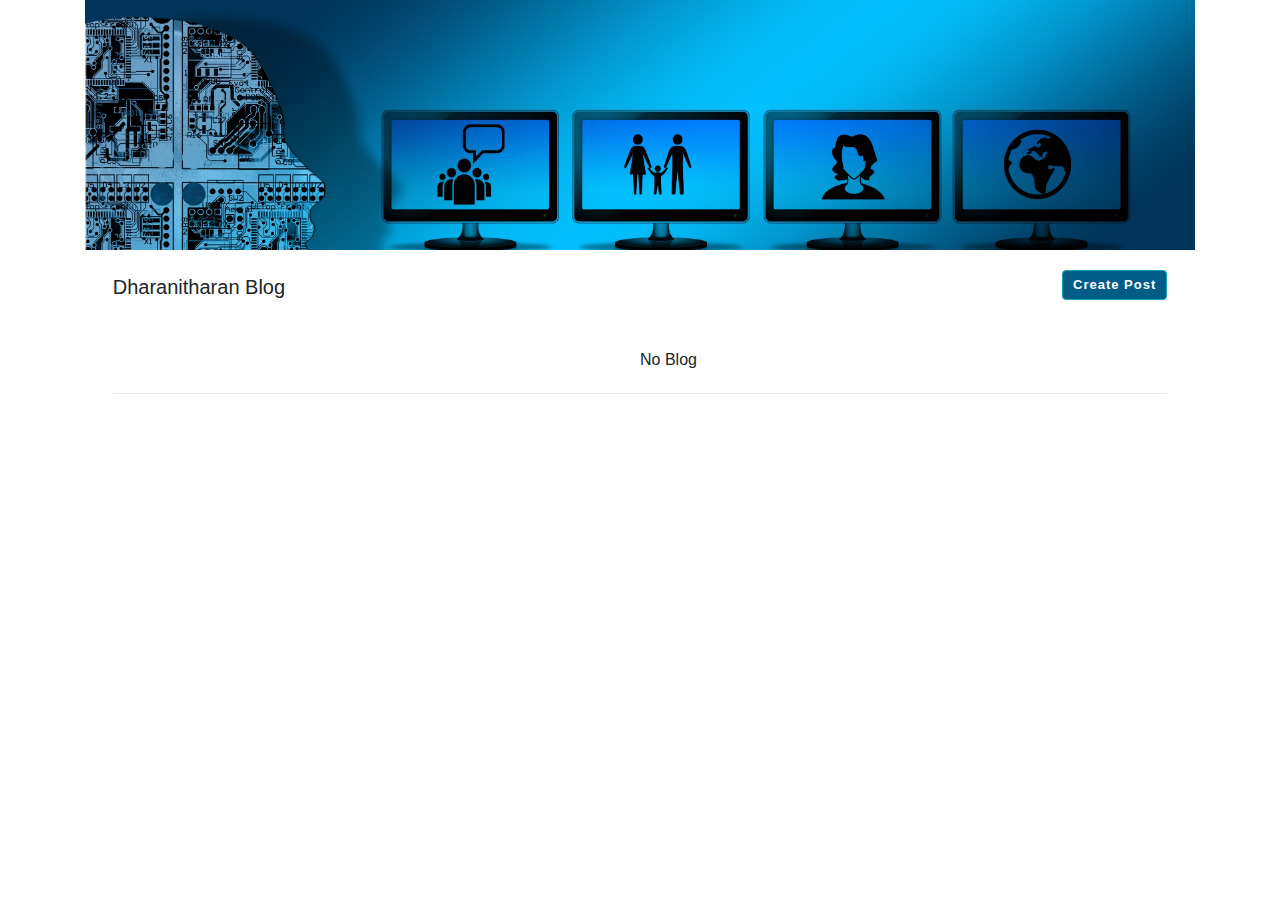
<file: Neutrinos-Blog/index.html>
<!doctype html>
<html lang="en">

<head>
  <!-- Required meta tags -->
  <meta charset="utf-8">
  <meta name="viewport" content="width=device-width, initial-scale=1, shrink-to-fit=no">
  <link rel="icon" href="images/title.png">
  <!-- Bootstrap CSS -->
  <link rel="stylesheet" href="https://stackpath.bootstrapcdn.com/bootstrap/4.3.1/css/bootstrap.min.css"
    integrity="sha384-ggOyR0iXCbMQv3Xipma34MD+dH/1fQ784/j6cY/iJTQUOhcWr7x9JvoRxT2MZw1T" crossorigin="anonymous">
  <link rel="stylesheet" href="https://cdnjs.cloudflare.com/ajax/libs/font-awesome/4.7.0/css/font-awesome.min.css">
  <link rel="stylesheet" href="style.css">

  <title>Blog</title>
</head>

<body>
  <div class="container-fluid">
    <div class="row">
      <header class="header col-md-12">
        <h3>D - Blog</h3>
      </header>
      <div class="container">
        <div class="banner"></div>
        <div class="blogShow" id="blogShow">
          <div class="blogHeader">
            <div class="blogTitle">
              <h4>Dharanitharan Blog</h4>
            </div>
            <div class="blogCreateButton"><button type="button" class="btn btn-info" id="create">Create Post</button>
            </div>
          </div>
          <div class="noBlogError" id="noBlogError">
            <div class="noBlogErrorMessage">
              <h6>No Blog</h6>
              <hr style="width: 100%; float:left">
            </div>
          </div>
          <div class="mainBlogPost" id="mainBlogPost">
            <!-- Dynamic content goes here -->
          </div>
        </div>
        <!-- Blog show end -->



        <div class="form" id="form">
          <form action="" name="blogForm" id="blogFormId">
            <h4>Create Blog</h4>
            <br>
            <div class="input-group">
              <div class="input-group-prepend">
                <span class="input-group-text" id="basic-addon1">Post Title</span>
              </div>
              <input type="text" class="form-control" name="postTitle" id="postTitle" aria-label="Username"
                aria-describedby="basic-addon1">
            </div>
            <br>
            <div class="input-group">
              <div class="input-group-prepend">
                <span class="input-group-text">Post Content</span>
              </div>
              <textarea class="form-control" name="postContent" id="postContent" aria-label="With textarea"></textarea>
            </div>
            <br>
            <button type="button" class="btn btn-success" id="btnPost">Post</button>
            <button type="button" class="btn btn-success" id="btnUpdate" style="display: none;">Update</button>
            <button type="button" class="btn btn-danger" id="btnCancel">Cancel</button>
          </form>
        </div>

      </div>
    </div>
  </div>



  <!-- Optional JavaScript -->
  <!-- jQuery first, then Popper.js, then Bootstrap JS -->
  <script src="https://code.jquery.com/jquery-3.3.1.slim.min.js"
    integrity="sha384-q8i/X+965DzO0rT7abK41JStQIAqVgRVzpbzo5smXKp4YfRvH+8abtTE1Pi6jizo"
    crossorigin="anonymous"></script>
  <script src="https://cdnjs.cloudflare.com/ajax/libs/popper.js/1.14.7/umd/popper.min.js"
    integrity="sha384-UO2eT0CpHqdSJQ6hJty5KVphtPhzWj9WO1clHTMGa3JDZwrnQq4sF86dIHNDz0W1"
    crossorigin="anonymous"></script>
  <script src="https://stackpath.bootstrapcdn.com/bootstrap/4.3.1/js/bootstrap.min.js"
    integrity="sha384-JjSmVgyd0p3pXB1rRibZUAYoIIy6OrQ6VrjIEaFf/nJGzIxFDsf4x0xIM+B07jRM"
    crossorigin="anonymous"></script>
  <script src="script.js"></script>
</body>

</html>
</file>
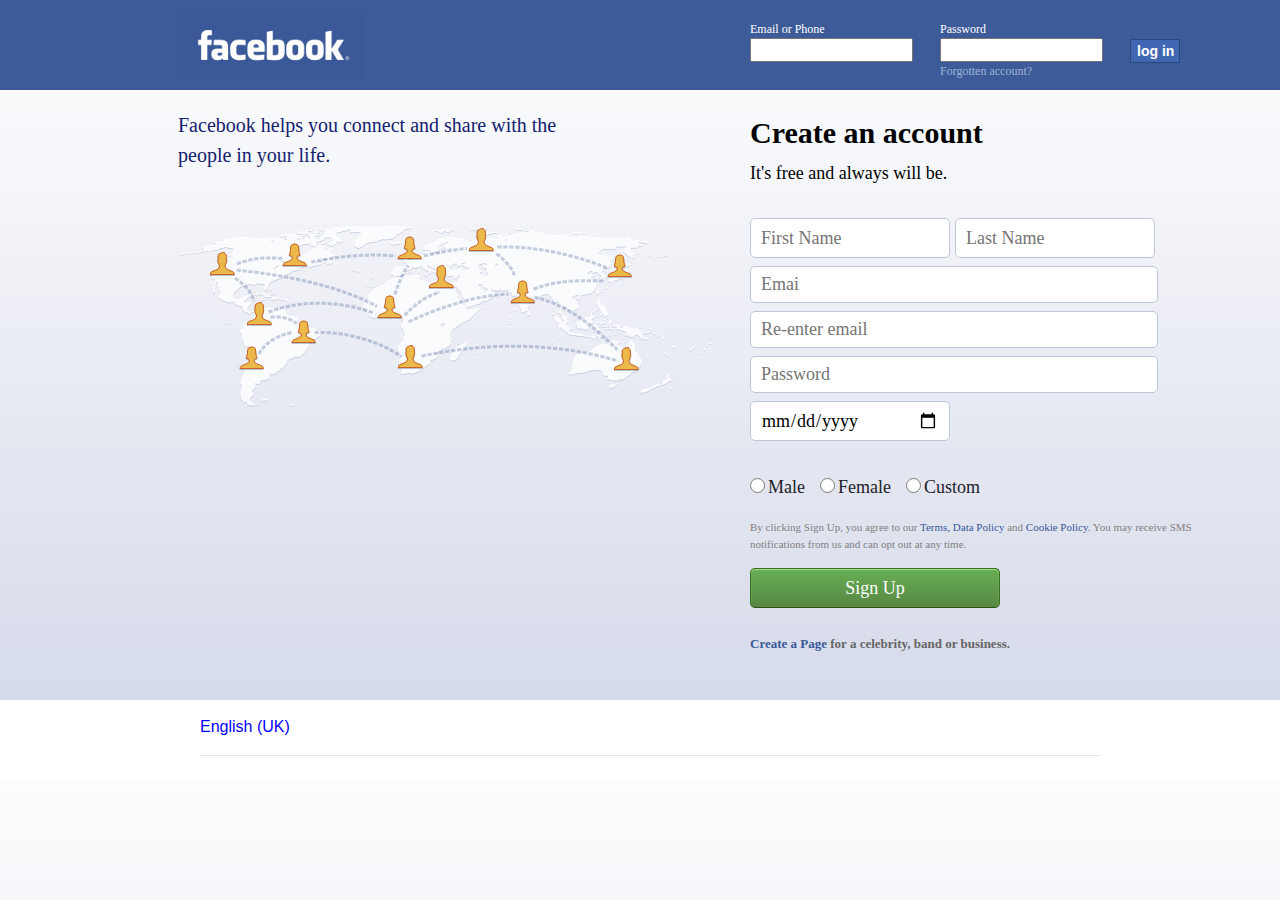
<file: Neutrinos-Facebook/index.html>
<!doctype html>
<html lang="en">

<head>
    <!-- Required meta tags -->
    <meta charset="utf-8">
    <meta name="viewport" content="width=device-width, initial-scale=1, shrink-to-fit=no">
    <link rel="icon" href="images/title.png">
    <!-- Bootstrap CSS -->
    <link rel="stylesheet" href="https://stackpath.bootstrapcdn.com/bootstrap/4.3.1/css/bootstrap.min.css"
        integrity="sha384-ggOyR0iXCbMQv3Xipma34MD+dH/1fQ784/j6cY/iJTQUOhcWr7x9JvoRxT2MZw1T" crossorigin="anonymous">
    <link rel="stylesheet" href="https://cdnjs.cloudflare.com/ajax/libs/font-awesome/4.7.0/css/font-awesome.min.css">
    <link rel="stylesheet" href="style.css">
    <title>Facebook - Log in or Sign up</title>
</head>

<body>
    <div class="header">
    </div>
    <div class="header-block">
        <div id="img-logo" class="header-block"><img src="images/facebook.png" /></div>
        <div id="field-header" class="header-block">Email or Phone
            <br>
            <input type="mail" name="mail" id="mail" />
            <br>
        </div>
        <div id="field-header-2" class="header-block">Password
            <br>
            <input type="password" name="password" id="password" />
            <br>
            <span class="forgot">Forgotten account?</span>
        </div>
    </div>
    </div>
    <input type="submit" class="loginSubmit" id="loginSubmit" value="log in" />

    <div class="content-body">
        <div id="contentTop" class="content-body">Facebook helps you connect and share with the
            <br> people in your life.</div>
        <div id="content2" class="content-body">Create an account</div>
        <div id="fb-connect" class="content-body"><img src="images/fb-connect.png" /></div>
        <div id="content3" class="content-body">It's free and always will be.</div>
        <div id="formRegister" class="content-body">
            <input placeholder="First Name" type="text" class="form-field-type-1" name="name1" />
            <input placeholder="Last Name" type="text" class="form-field-type-1" />
            <br>
            <input placeholder="Emai" type="text" class="form-field-type-2" />
            <br>
            <input placeholder="Re-enter email" type="text" class="form-field-type-2" />
            <br>
            <input placeholder="Password" type="password" class="form-field-type-2" />
            <br>
            <input type="date" class="form-field-type-1" />
            <br>
            <br>
            <input type="radio" id="gender-option" name="sex" value="male" /><span class="gender">Male</span>
            <input type="radio" id="gender-option" name="sex" value="female" /><span class="gender">Female</span>
            <input type="radio" id="gender-option" name="sex" value="Custom" /><span class="gender">Custom</span>
            <br>
            <br>
            <p id="content4">By clicking Sign Up, you agree to our <a href="#">Terms, Data Policy</a> and <a
                    href="#">Cookie
                    Policy</a>. You may receive SMS notifications from us and can opt out at any time.</p>
            <input type="submit" class="signUpButton" value="Sign Up" />
            <br>
            <p id="content5"><a href="#">Create a Page</a> for a celebrity, band or business.</p>
        </div>
    </div>
    <div class="body-footer">
        <div id="body-footer-block" class="body-footer">English (UK)
            <br>
            <hr>
        </div>
        <!-- Optional JavaScript -->
        <!-- jQuery first, then Popper.js, then Bootstrap JS -->
        <script src="https://code.jquery.com/jquery-3.4.1.js"
            integrity="sha256-WpOohJOqMqqyKL9FccASB9O0KwACQJpFTUBLTYOVvVU=" crossorigin="anonymous"></script>
        <script src="https://cdnjs.cloudflare.com/ajax/libs/popper.js/1.14.7/umd/popper.min.js"
            integrity="sha384-UO2eT0CpHqdSJQ6hJty5KVphtPhzWj9WO1clHTMGa3JDZwrnQq4sF86dIHNDz0W1"
            crossorigin="anonymous"></script>
        <script src="https://stackpath.bootstrapcdn.com/bootstrap/4.3.1/js/bootstrap.min.js"
            integrity="sha384-JjSmVgyd0p3pXB1rRibZUAYoIIy6OrQ6VrjIEaFf/nJGzIxFDsf4x0xIM+B07jRM"
            crossorigin="anonymous"></script>
        <script src="script-login.js"></script>
</body>

</html>
</file>
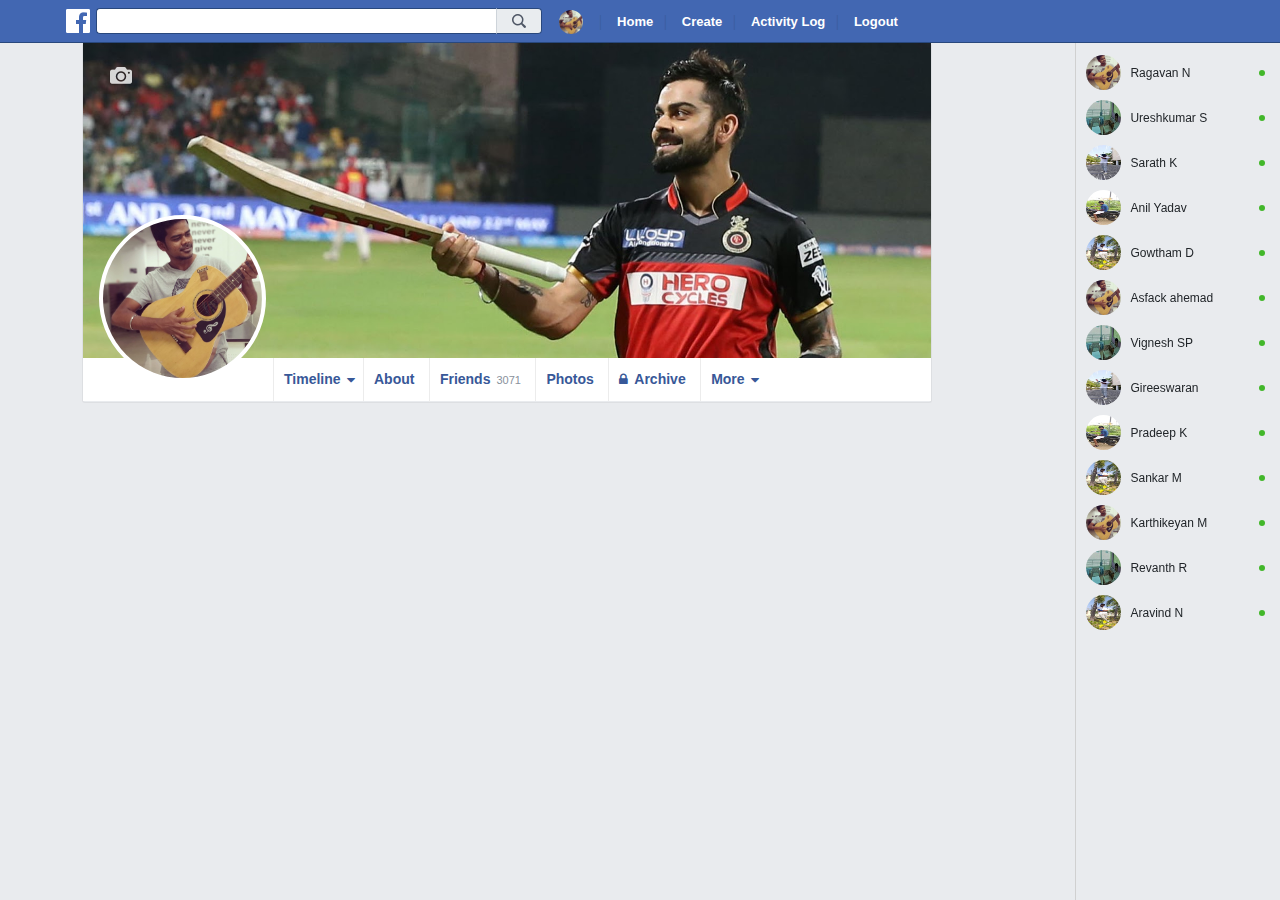
<file: Neutrinos-Facebook/profile.html>
<!doctype html>
<html lang="en">

<head>
    <!-- Required meta tags -->
    <meta charset="utf-8">
    <meta name="viewport" content="width=device-width, initial-scale=1, shrink-to-fit=no">
    <link rel="icon" href="images/title.png">
    <!-- Bootstrap CSS -->
    <link rel="stylesheet" href="https://stackpath.bootstrapcdn.com/bootstrap/4.3.1/css/bootstrap.min.css"
        integrity="sha384-ggOyR0iXCbMQv3Xipma34MD+dH/1fQ784/j6cY/iJTQUOhcWr7x9JvoRxT2MZw1T" crossorigin="anonymous">
    <link rel="stylesheet" href="https://cdnjs.cloudflare.com/ajax/libs/font-awesome/4.7.0/css/font-awesome.min.css">
    <link rel="stylesheet" href="profile.css">
    <title>Dharanitharan Murugan</title>
</head>

<body>
    <div class="container-fluid">
        <header class="home-header">
            <span id="logo"></span>
            <div class="input-group" id="input-group-search">
                <input type="text" class="profileSearch" value="" aria-describedby="search-icon">
                <div class="input-group-append">
                    <span class="input-group-text" id="search-icon"><i class="searchIcon"></i></span>
                </div>
            </div>
            <div class="headerMenu">
                <span class="profileImgHeader"><img src="images/profile.jpg" width="30px" height="30px"></span>
                <span class="profileName headerText" id="headerName">
                    <!-- Name --></span><span class="seperator">|</span>
                <span class="headerText">Home</span><span class="seperator">|</span>
                <span class="headerText">Create</span><span class="seperator">|</span>
                <span class="headerText" id="activityLogLink">Activity Log</span><span class="seperator">|</span>
                <span class="headerText" id="logout">Logout</span>
            </div>
        </header>
        <div class="profilePageBody">
            <div class="bodyLeft">
                <!-- Cover Block -->
                <div class="coverBlock">
                    <span class="coverCameraIcon"></span><span class="uploadCover">Upload cover photo</span>
                    <div class="coverImage"></div><span id="coverName" class="coverName">
                        <!-- Cover Name --></span>
                    <div class="coverProfile"></div>
                    <div class="coverMenu">
                        <ul class="coverMenuUl">
                            <li class="coverMenuLi" id="timeline">Timeline<i
                                    class="fa fa-caret-down caretCoverMenu"></i></li>
                            <li class="coverMenuLi" id="about">About</li>
                            <li class="coverMenuLi" id="friends">Friends<small class="friendsCount">3071</small></li>
                            <li class="coverMenuLi" id="photos">Photos</li>
                            <li class="coverMenuLi" id="archive"><i class="fa fa-lock LockCoverMenu"></i>Archive</li>
                            <li class="coverMenuLi" id="more">More<i class="fa fa-caret-down caretCoverMenu"></i></li>
                        </ul>
                    </div>
                </div>
                <!-- Cover Block End-->
                <div class="postMainBlock">
                    <div class="userDetails">
                        <div class="userDetailsIntro">
                            <div class="introHeader">
                                <div class="intro">
                                    <span class="userIcon introIconWorld"></span>
                                    <span class="introText">Intro</span>
                                </div>
                                <span class="introIconEditDetails" id="nameEdit" title="Edit"></span>
                                <h6 class="introName" id="introName">Dharanitharan Murugan</h6>
                                <hr class="dividerBar">
                                <div class="introDetails">
                                    <span class="introIconEditDetails" id="detailsEdit" title="Edit"></span>
                                    <span class="userIcon introIconWork"></span>
                                    <span class="introTextList">
                                        <span id="role"></span>&nbsp;at
                                        <a href="#" class="userDetailsLink" id="organization">
                                            <!-- Work -->
                                        </a>
                                    </span>
                                </div>
                                <br>
                                <div class="introDetails">
                                    <span class="userIcon introIconEducation"></span>
                                    <span class="introTextList">
                                        Studied at<a href="#" class="userDetailsLink" id="college">
                                            <!-- College --></a>
                                    </span>
                                </div>
                                <br>
                                <div class="introDetails">
                                    <span class="userIcon introIconEducation"></span>
                                    <span class="introTextList">
                                        School at<a href="#" class="userDetailsLink" id="school">
                                            <!-- School --></a>
                                    </span>
                                </div>
                                <br>
                                <div class="introDetails">
                                    <span class="userIcon introIconHome"></span>
                                    <span class="introTextList">
                                        Lives in<a href="#" class="userDetailsLink"><span id="currentCity">
                                                <!-- current City --></span>, <span id="currentState">
                                                <!-- current State --></span>, <span id="country">
                                                <!-- Country --></span></a>
                                    </span>
                                </div>
                                <div class="introDetails">
                                    <span class="userIcon introIconLocation"></span>
                                    <span class="introTextList">
                                        From<a href="#" class="userDetailsLink"><span id="birthCity">
                                                <!-- birth City --></span></a>
                                    </span>
                                </div>
                                <div class="introDetails">
                                    <span class="userIcon introIconHeart"></span>
                                    <span class="introTextList">
                                        Single
                                    </span>
                                </div>
                                <div class="introDetails">
                                    <span class="userIcon introIconClock"></span>
                                    <span class="introTextList">
                                        Joined April 2012
                                    </span>
                                </div>
                                <hr class="dividerBar">
                                <div class="introStar">
                                    <span class="introIconStar"></span>
                                </div>
                                <h6 class="introDesc">Showcase what's important to you by adding photos, pages, groups
                                    and more to your featured section on your public profile.</h6>
                            </div>
                        </div>
                        <!-- Details End -->
                        <div class="userDetailsPhotos">
                            <div class="intro">
                                <span class="userIcon introIconPhoto"></span>
                                <span class="introText">Photos</span>
                            </div>
                            <div class="photosGrid">
                                <div class="photoGrid"><img src="images/profile.jpg" alt="" class="grisPhoto"></div>
                                <div class="photoGrid"><img src="images/profile2.jpg" alt="" class="grisPhoto"></div>
                                <div class="photoGrid"><img src="images/profile3.jpg" alt="" class="grisPhoto"></div>
                                <div class="photoGrid"><img src="images/profile4.jpg" alt="" class="grisPhoto"></div>
                                <div class="photoGrid"><img src="images/profile5.jpg" alt="" class="grisPhoto"></div>
                                <div class="photoGrid"><img src="images/profile.jpg" alt="" class="grisPhoto"></div>
                                <div class="photoGrid"><img src="images/profile2.jpg" alt="" class="grisPhoto"></div>
                                <div class="photoGrid"><img src="images/profile3.jpg" alt="" class="grisPhoto"></div>
                                <div class="photoGrid"><img src="images/profile4.jpg" alt="" class="grisPhoto"></div>
                            </div>
                        </div>
                    </div>
                    <div class="postBlock">
                        <div class="cretaePost">
                            <div class="PostMenu">
                                <span class="userIconPost introIconEdit postIcon"></span>
                                <span class="introTextListHead">
                                    <a href="#" class="userDetailsLink postLink">Create Post</a>
                                </span>

                                <span class="userIconPost introIconCamera postIcon"></span>
                                <span class="introTextListHead">
                                    <a href="#" class="userDetailsLink postLink">photo / Video</a>
                                </span>

                                <span class="userIconPost introIconVideo postIcon"></span>
                                <span class="introTextListHead">
                                    <a href="#" class="userDetailsLink postLink">Live video</a>
                                </span>

                                <span class="userIconPost introIconFlag postIcon"></span>
                                <span class="introTextListHead">
                                    <a href="#" class="userDetailsLink postLink borderNone">Live Event</a>
                                </span>
                            </div>
                            <!-- Post menu end -->
                            <div class="postInputBlock">
                                <span class="profileImgInPost"><img src="images/profile.jpg" width="50px"
                                        height="50px"></span>
                                <input type="text" name="postContent" id="postContent" class="postContent"
                                    placeholder="What's on your mind?">
                            </div>
                            <!-- Post Block end -->
                            <hr class="dividerBarPostBox">
                            <div class="PostMenuFooter">

                                <span class="userIconPostFooter introIconGallery postIcon"></span>
                                <span class="introTextListHead">
                                    <a href="#" class="userDetailsLink postLinkFooter">photo / Video</a>
                                </span>

                                <span class="userIconPostFooter introIconTag postIcon"></span>
                                <span class="introTextListHead">
                                    <a href="#" class="userDetailsLink postLinkFooter">Tag Friends</a>
                                </span>

                                <span class="userIconPostFooter introIconSmily postIcon"></span>
                                <span class="introTextListHead">
                                    <a href="#" class="userDetailsLink postLinkFooter">Feeling / Activ...</a>
                                </span>
                                <span class="introTextListHead">
                                    <a href="#" class="userDetailsLink postLinkFooterDot" title="More">...</a>
                                </span>
                            </div>
                        </div>
                        <!-- Post End -->
                        <div class="post">
                            <div class="postFeedBlock">
                                <span class="profileImgInPost"><img src="images/profile.jpg" width="50px"
                                        height="50px"></span>
                                <span class="activeUserName postHeaderName" id="postHeaderName">
                                    <!-- Post header name --></span>&nbsp;
                                <span class="actionByUser">updated his cover photo.</span>
                                <br>
                                <span class="actionTimings">Yesterday at 5:01 PM.</span>
                            </div>
                            <div class="postImage">
                                <!-- test -->
                            </div>
                            <br>
                        </div>

                    </div>
                </div>
                <!-- Post Block End -->
                <div class="editBlock">
                    <div class="editHeader">
                        <span class="aboutIcon"><img src="images/about.png" alt="about" class="aboutImg"></span><span
                            class="about">About</span>
                    </div>
                    <div class="detailsLeft">
                        <h6 class="detailsHeading" id="overview">Overview</h6>
                        <h6 class="detailsHeading" id="PersonalDetails">Personal Details</h6>
                        <h6 class="detailsHeading" id="workAndEducation">Work and Education</h6>
                        <h6 class="detailsHeading headingDisable">Places You've Lived</h6>
                        <h6 class="detailsHeading headingDisable">Family and Relationship</h6>
                        <h6 class="detailsHeading headingDisable">Details About You</h6>
                        <h6 class="detailsHeading headingDisable">Live Events</h6>
                    </div>
                    <div class="detailsRight">
                        <div class="Overview">
                            <h6 class="editDetailsHead">Overview</h6>
                            <hr>
                            <div class="editDetailsHeadSub">
                                <h6 class="editDetailsHead editDetailsHeadSubText">Personal Details</h6>
                                <span class="editPersonalDetails" id="editPersonalDetails" title="Edit"></span>
                                <!-- <hr> -->
                                <br>
                                <div class="details">
                                    <h6 class="lable">Full Name</h6>
                                    <span class="detailsValue">
                                        <span id="detailsFirstName"></span>
                                        <span id="detailsLastName"></span>
                                    </span>
                                </div>
                                <div class="details">
                                    <h6 class="lable">Contact No</h6>
                                    <span class="detailsValue" id="detailsContact"></span>
                                </div>
                                <div class="details">
                                    <h6 class="lable">Email</h6>
                                    <span class="detailsValue" id="detailsEmail"></span>
                                </div>
                                <div class="details">
                                    <h6 class="lable">Date of birth</h6>
                                    <span class="detailsValue" id="detailsBirthDay"></span>
                                </div>
                                <div class="details">
                                    <h6 class="lable">Birth City</h6>
                                    <span class="detailsValue" id="detailsBirthCity"></span>
                                </div>
                                <div class="details">
                                    <h6 class="lable">Current City</h6>
                                    <span class="detailsValue" id="detailsCurrentCty"></span>
                                </div>
                                <div class="details">
                                    <h6 class="lable">State</h6>
                                    <span class="detailsValue" id="detailsState"></span>
                                </div>
                                <div class="details">
                                    <h6 class="lable">Country</h6>
                                    <span class="detailsValue" id="detailsCountry"></span>
                                </div>
                                <br>
                                <!-- overview - work and Education -->
                                <h6 class="editDetailsHead editDetailsHeadSubText">Work and Education Details</h6>
                                <span class="editPersonalDetails" id="editEducationalDetails" title="Edit"></span>
                                <!-- <hr> -->
                                <br>
                                <div class="details">
                                    <h6 class="lable">Organization</h6>
                                    <span class="detailsValue" id="detailsOrganization"></span>
                                </div>
                                <div class="details">
                                    <h6 class="lable">Role</h6>
                                    <span class="detailsValue" id="detailsRole"></span>
                                </div>
                                <div class="details">
                                    <h6 class="lable">College</h6>
                                    <span class="detailsValue" id="detailsCollege"></span>
                                </div>
                                <div class="details">
                                    <h6 class="lable">School</h6>
                                    <span class="detailsValue" id="detailsSchool"></span>
                                </div>
                            </div>
                        </div>
                        <!-- Overview End -->

                        <div class="personalDetailsBlock">
                            <h6 class="editDetailsHead">Personal Details</h6>
                            <hr>
                            <form action="" name="" id="personalDetailsForm">
                                <div class="formFiledBlock">
                                    <h6 class="formFieldHeading">First Name</h6>
                                    <span class="formField">
                                        <input type="text" name="firstName" id="firstName" class="formFeildInput">
                                    </span>
                                </div>
                                <div class="formFiledBlock">
                                    <h6 class="formFieldHeading">Last Name</h6>
                                    <span class="formField">
                                        <input type="text" name="lastName" id="lastName" class="formFeildInput">
                                    </span>
                                </div>
                                <div class="formFiledBlock">
                                    <h6 class="formFieldHeading">Phone Number</h6>
                                    <span class="formField">
                                        <input type="text" name="phoneNumber" id="phoneNumber" class="formFeildInput">
                                    </span>
                                </div>
                                <div class="formFiledBlock">
                                    <h6 class="formFieldHeading">Email</h6>
                                    <span class="formField">
                                        <input type="text" name="userDetailsEmail" id="userDetailsEmail"
                                            class="formFeildInput">
                                    </span>
                                </div>
                                <div class="formFiledBlock">
                                    <h6 class="formFieldHeading">DOB</h6>
                                    <span class="formField">
                                        <input type="text" name="userDetailsDob" id="userDetailsDob"
                                            class="formFeildInput">
                                    </span>
                                </div>
                                <div class="formFiledBlock">
                                    <h6 class="formFieldHeading">Birth city</h6>
                                    <span class="formField">
                                        <input type="text" name="userBirthCity" id="userBirthCity"
                                            class="formFeildInput">
                                    </span>
                                </div>
                                <div class="formFiledBlock">
                                    <h6 class="formFieldHeading">Current city</h6>
                                    <span class="formField">
                                        <input type="text" name="currentCity" id="userCurrentCity"
                                            class="formFeildInput">
                                    </span>
                                </div>
                                <div class="formFiledBlock">
                                    <h6 class="formFieldHeading">State</h6>
                                    <span class="formField">
                                        <input type="text" name="userState" id="userState" class="formFeildInput">
                                    </span>
                                </div>
                                <div class="formFiledBlock">
                                    <h6 class="formFieldHeading">Country</h6>
                                    <span class="formField">
                                        <input type="text" name="userCountry" id="userCountry" class="formFeildInput">
                                    </span>
                                </div>
                                <div class="formFiledActionBlock">
                                    <span class="formField">
                                        <input type="button" name="submitButtonPersonal" value="Save Changes"
                                            id="submitButtonPersonal" class="submitButton">
                                        <span class="cancle">Cancel</span>
                                    </span>
                                </div>
                            </form>
                        </div>
                        <!-- Personal Details end -->

                        <div class="workAndEducationDetailsBlock">
                            <h6 class="editDetailsHead">Work and Education Details</h6>
                            <hr>
                            <form action="" name="workandEducation" id="workandEducation">
                                <div class="formFiledBlock">
                                    <h6 class="formFieldHeading">Organization</h6>
                                    <span class="formField">
                                        <input type="text" name="userEditOrganization" id="userEditOrganization"
                                            class="formFeildInput">
                                    </span>
                                </div>
                                <div class="formFiledBlock">
                                    <h6 class="formFieldHeading">Role</h6>
                                    <span class="formField">
                                        <input type="text" name="userEditRole" id="userEditRole" class="formFeildInput">
                                    </span>
                                </div>
                                <div class="formFiledBlock">
                                    <h6 class="formFieldHeading">College</h6>
                                    <span class="formField">
                                        <input type="text" name="userEditCollege" id="userEditCollege"
                                            class="formFeildInput">
                                    </span>
                                </div>
                                <div class="formFiledBlock">
                                    <h6 class="formFieldHeading">School</h6>
                                    <span class="formField">
                                        <input type="text" name="userEditSchool" id="userEditSchool"
                                            class="formFeildInput">
                                    </span>
                                </div>
                                <div class="formFiledActionBlock">
                                    <span class="formField">
                                        <input type="button" name="submitButtonWorkAndEducation" value="Save Changes"
                                            id="submitButtonWorkAndEducation" class="submitButton">
                                        <span class="cancle">Cancel</span>
                                    </span>
                                </div>
                            </form>
                        </div>
                        <!-- Work and Education details end -->
                    </div>
                </div>
                <!-- About Block End -->
                <div class="activityLogBlock" >
                    <div class="editHeader">
                        <span class="aboutIcon"><img src="images/title.png" alt="about" class="activityLogPage"></span>
                        <span class="about">Activity Log</span>
                        <span class="activityInputSearch">
                          <input type="text" name="activitySearch" id="activitySearch" placeholder="Activity Search" title="Search">
                          <span class="searchActivityButton"></span>
                        </span>
                    </div>
                    <div id="activityLogMainBlock">
                        <!-- Dynamic All Contents goes here -->
                    </div>
                    <div id="activityLogMainBlockSearch">
                        <!-- Dynamic Search Contents goes here -->
                    </div>
                </div>
                <!-- Activity Log End -->
            </div>
            <div class="bodyRight">
                <div class="chatList">
                    <div class="chatBlock">
                        <span class="friendsChatImage"><span class="profileImgInChat"><img src="images/profile.jpg"
                                    width="50px" height="50px"></span></span>
                        <span class="friendsChatName">Ragavan N</span>
                        <span class="status"></span>
                    </div>
                    <div class="chatBlock">
                        <span class="friendsChatImage"><span class="profileImgInChat"><img src="images/profile2.jpg"
                                    width="50px" height="50px"></span></span>
                        <span class="friendsChatName">Ureshkumar S</span>
                        <span class="status"></span>
                    </div>
                    <div class="chatBlock">
                        <span class="friendsChatImage"><span class="profileImgInChat"><img src="images/profile3.jpg"
                                    width="50px" height="50px"></span></span>
                        <span class="friendsChatName">Sarath K</span>
                        <span class="status"></span>
                    </div>
                    <div class="chatBlock">
                        <span class="friendsChatImage"><span class="profileImgInChat"><img src="images/profile5.jpg"
                                    width="50px" height="50px"></span></span>
                        <span class="friendsChatName">Anil Yadav</span>
                        <span class="status"></span>
                    </div>
                    <div class="chatBlock">
                        <span class="friendsChatImage"><span class="profileImgInChat"><img src="images/profile4.jpg"
                                    width="50px" height="50px"></span></span>
                        <span class="friendsChatName">Gowtham D</span>
                        <span class="status"></span>
                    </div>
                    <div class="chatBlock">
                        <span class="friendsChatImage"><span class="profileImgInChat"><img src="images/profile.jpg"
                                    width="50px" height="50px"></span></span>
                        <span class="friendsChatName">Asfack ahemad</span>
                        <span class="status"></span>
                    </div>
                    <div class="chatBlock">
                        <span class="friendsChatImage"><span class="profileImgInChat"><img src="images/profile2.jpg"
                                    width="50px" height="50px"></span></span>
                        <span class="friendsChatName">Vignesh SP</span>
                        <span class="status"></span>
                    </div>
                    <div class="chatBlock">
                        <span class="friendsChatImage"><span class="profileImgInChat"><img src="images/profile3.jpg"
                                    width="50px" height="50px"></span></span>
                        <span class="friendsChatName">Gireeswaran</span>
                        <span class="status"></span>
                    </div>
                    <div class="chatBlock">
                        <span class="friendsChatImage"><span class="profileImgInChat"><img src="images/profile5.jpg"
                                    width="50px" height="50px"></span></span>
                        <span class="friendsChatName">Pradeep K</span>
                        <span class="status"></span>
                    </div>
                    <div class="chatBlock">
                        <span class="friendsChatImage"><span class="profileImgInChat"><img src="images/profile4.jpg"
                                    width="50px" height="50px"></span></span>
                        <span class="friendsChatName">Sankar M</span>
                        <span class="status"></span>
                    </div>
                    <div class="chatBlock">
                        <span class="friendsChatImage"><span class="profileImgInChat"><img src="images/profile.jpg"
                                    width="50px" height="50px"></span></span>
                        <span class="friendsChatName">Karthikeyan M</span>
                        <span class="status"></span>
                    </div>
                    <div class="chatBlock">
                        <span class="friendsChatImage"><span class="profileImgInChat"><img src="images/profile2.jpg"
                                    width="50px" height="50px"></span></span>
                        <span class="friendsChatName">Revanth R</span>
                        <span class="status"></span>
                    </div>
                    <div class="chatBlock">
                        <span class="friendsChatImage"><span class="profileImgInChat"><img src="images/profile4.jpg"
                                    width="50px" height="50px"></span></span>
                        <span class="friendsChatName">Aravind N</span>
                        <span class="status"></span>
                    </div>

                </div>
            </div>
        </div>
    </div>

    <!-- Optional JavaScript -->
    <!-- jQuery first, then Popper.js, then Bootstrap JS -->
    <script src="https://code.jquery.com/jquery-3.4.1.js"
        integrity="sha256-WpOohJOqMqqyKL9FccASB9O0KwACQJpFTUBLTYOVvVU=" crossorigin="anonymous"></script>
    <script src="https://cdnjs.cloudflare.com/ajax/libs/popper.js/1.14.7/umd/popper.min.js"
        integrity="sha384-UO2eT0CpHqdSJQ6hJty5KVphtPhzWj9WO1clHTMGa3JDZwrnQq4sF86dIHNDz0W1"
        crossorigin="anonymous"></script>
    <script src="https://stackpath.bootstrapcdn.com/bootstrap/4.3.1/js/bootstrap.min.js"
        integrity="sha384-JjSmVgyd0p3pXB1rRibZUAYoIIy6OrQ6VrjIEaFf/nJGzIxFDsf4x0xIM+B07jRM"
        crossorigin="anonymous"></script>
    <script src="script-profile.js"></script>
</body>

</html>
</file>
<file: Neutrinos-Blog/style.css>
header.header.col-md-12 {
    background-color: #000;
    height: 50px;
    display: none;
}
.banner {
    width: 100%;
    background-color: #000;
    background-image: url(images/banner.jpg);
    height: 250px;
    background-size: cover;
}
header.header h3 {
    color: #fff;
    font-size: 20px;
    position: absolute;
    top: 20%;
    left: 2%;
}
.blogHeader {
    width: 100%;
}
.blogTitle {
    width: 50%;
    float: left;
}
.blogTitle h4 {
    position: relative;
    left: 5%;
    top: 25px;
    font-size: 20px;
}
.blogPostTitle {
    width: 95%;
    float: left;
}
.blogPostTitle h5 {
    position: relative;
    left: 2.5%;
    top: 45px;
    width: 100%;
    border-radius: 5px;
    color: #ffffff;
    font-weight: 600;
    font-size: 15px;
    letter-spacing: 1px;
    background-color: #017bac;
    box-shadow: 0px 0px 6px 0px #e8e8e8;
    padding: 8px 15px;
    text-transform: capitalize;
}
.blogCreateButton {
    width: 50%;
    float: left;
}
.blogCreateButton button {
    float: right;
    position: relative;
    top: 20px;
    right: 5%;
    padding: 4px 10px;
    color: #fff;
    font-weight: 600;
    background-color: #015c88;
    letter-spacing: 1px;
    font-size: 13px;
}
.blogEditButton button {
    float: right;
    position: relative;
    top: 3px;
    right: -2.5%;
    padding: 5px 5px 3px 8px;
    color: #fff;
    font-weight: bold;
    display: inline;
}

.noBlogError {
    width: 100%;
    position: relative;
    top: 70px;
}
.noBlogErrorMessage
{
    width: 95%;
    margin: 0 auto;
}
.blogPost {
    width: 100%;
    position: relative;
    top: 10px;
}

.blogContent {
    position: relative;
    top: 15px;
    text-align: justify;
    float: left;
    width: 95%;
    margin: 0 auto;
    left: 2.5%;
    padding: 10px 10px 10px 10px;
    border-radius: 5px;
    margin-bottom: 5px;
    background-color: #ffffff;
    box-shadow: 0px 0px 6px 2px #e8e8e8;
    text-transform: capitalize;
    color: #4c4c4c;
    font-size: 14px;
    letter-spacing: 1px;
    line-height: 24px;
}

.mainBlogPost {
    display: none;
}
.blogShow{
    display: none;
    width: 100%;
}
.form {
    display: none;
    width: 95%;
    margin: 0 auto;
    position: relative;
    top: 30px;
}
</file>
<file: Neutrinos-Facebook/style.css>
body {
	height: 750px;
	background: linear-gradient(white, #D3D8E8);
}

a {
	background-color: transparent;
	color: #385898;
	cursor: pointer;
}

.header {
	width: 100%;
	height: 90px;
	position: absolute;
	top: 0;
	left: 0;
	color: white;
	z-index: 7;
	font-family: verdana;
}

.header-block {
	width: 100%;
	height: 90px;
	position: absolute;
	background: #3d5b99;
	top: 0;
	left: 0;
	color: white;
	z-index: 7;
	font-family: verdana;
}

#img-logo {
	left: 178px;
	height: 50px;
	width: 100px;
	top: 10px;
}

div#img-logo img {
	height: 70px;
}

#field-header {
	left: 750px;
	height: 60px;
	width: 180px;
	top: 20px;
	font-family: verdana;
	font-size: 12px;
}

#field-header-2 {
	left: 940px;
	height: 60px;
	width: 250px;
	top: 20px;
	font-family: verdana;
	font-size: 12px;
}

.loginSubmit {
	left: 1130px;
	top: 39px;
	color: white;
	position: absolute;
	z-index: 20;
	height: 24px;
	width: 50px;
	cursor: pointer;
	background-color: #4267b2;
	border-color: #29487d;
	border: 1px solid #29487d;
	font-size: 14px;
	font-weight: 600;
}

.forgot {
	color: #9cb4d8;
	font-weight: normal;
}

.content-body {
	position: absolute;
	left: 0px;
	top: 90px;
	width: 100%;
	height: 645px;
}

#contentTop {
	left: 178px;
	top: 20px;
	font-family: verdana;
	font-size: 20px;
	color: #142170;
	height: 75px;
	width: 550px;
}

#content2 {
	left: 750px;
	top: 20px;
	font-family: verdana;
	font-size: 30px;
	color: #000;
	font-weight: bold;
	height: 75px;
	width: 500px;
}

#fb-connect {
	top: 130px;
	left: 178px;
	width: 537px;
	height: 195px;
}

#content3 {
	left: 750px;
	top: 70px;
	font-family: verdana;
	font-size: 18px;
	color: #000;
	height: 50px;
	width: 300px;
}

#formRegister {
	top: 120px;
	left: 750px;
	font-family: verdana;
	font-size: 20px;
	color: #142170;
	width: 450px;
	height: 495px;
}

.form-field-type-1 {
	width: 200px;
	height: 40px;
	border-radius: 5px 5px 5px 5px;
	background: white;
	padding: 8px 10px;
	font-size: 18px;
	margin-top: 8px;
	border-width: 1px;
	border-style: solid;
	border-color: #bdc7d8;
}

.form-field-type-2 {
	width: 408px;
	height: 37px;
	border-radius: 5px 5px 5px 5px;
	background: white;
	padding: 8px 10px;
	font-size: 18px;
	margin-top: 8px;
	border-width: 1px;
	border-style: solid;
	border-color: #bdc7d8;
}

#gender-option {
	font-size: 12px;
	height: 15px;
	width: 15px;
}

span.gender {
	color: #1d2129;
	font-size: 18px;
	font-weight: normal;
	line-height: 18px;
	padding: 0 10px 0 3px;
}

.signUpButton {
	width: 250px;
	height: 40px;
	left: 750px;
	top: 625px;
	font-family: verdana;
	font-size: 18px;
	color: white;
	border-radius: 5px 5px 5px 5px;
	border-width: 1px;
	border-style: solid;
	border-color: gray;
	cursor: pointer;
	outline: none;
	background: linear-gradient(#67ae55, #578843);
	background-color: #69a74e;
	box-shadow: inset 0 1px 1px #a4e388;
	border-color: #3b6e22 #3b6e22 #2c5115;
}

#content4 {
	font-family: verdana;
	font-size: 11px;
	color: gray;
	margin-top: -12px;
}

#content5 {
	font-family: verdana;
	font-size: 14px;
	color: gray;
	border-top: 1px solid #dddfe2;
	color: #666;
	font-size: 13px;
	font-weight: bold;
	margin-top: 10px;
	padding-top: 15px;
}

.body-footer {
	width: 100%;
	position: absolute;
	left: 0px;
	height: 80px;
	background: white;
	top: 700px;
}

#body-footer-block {
	width: 900px;
	top: 15px;
	left: 200px;
	color: blue;
	height: 60px;
}

input.errorBox {
	border: 1.5px solid #b30000;
	border-radius: 3px;
}
</file>
<file: Neutrinos-Facebook/profile.css>
body {
	background-color: #e9ebee;
}

.home-header {
	width: 100%;
	background-color: #4267b2;
	border-bottom: 1px solid #29487d;
	color: #fff;
	height: 43px;
	position: fixed;
}

.container-fluid {
	width: 100%;
	padding-right: 0;
	padding-left: 0;
	margin-right: auto;
	margin-left: auto;
}

#logo {
	background-image: url(images/fb.png);
	background-repeat: no-repeat;
	background-size: auto;
	background-position: -25px -219px;
	display: block;
	height: 24px;
	outline: none;
	overflow: hidden;
	text-indent: -999px;
	white-space: nowrap;
	width: 24px;
	position: relative;
	left: 66px;
	top: 21%;
}

.profilePageBody {
	position: absolute;
	top: 43px;
	z-index: -1;
}

div#input-group-search {
	width: 550px;
	position: absolute;
	top: 3px;
	left: 97px;
}

.searchIcon {
	background-image: url(images/fb.png);
	background-repeat: no-repeat;
	background-size: auto;
	background-position: -125px -192px;
	cursor: pointer;
	display: block;
	height: 14px;
	position: relative;
	width: 14px;
	z-index: 2;
}

input.profileSearch {
	width: 400px;
	height: 26px;
	border-radius: 4px 0px 0px 4px;
	border-right: 0;
	top: 5px;
	position: relative;
	border-left: 1px solid #29487d;
	border-top: 1px solid #29487d;
	border-bottom: 1px solid #29487d;
	left: -1px;
	font-size: 14.4px;
	padding-left: 8px;
}

.input-group-text {
	display: -ms-flexbox;
	display: flex;
	-ms-flex-align: center;
	align-items: center;
	padding: .375rem 15px;
	margin-bottom: 0;
	font-size: 1rem;
	font-weight: 400;
	line-height: 1.5;
	color: #495057;
	text-align: center;
	white-space: nowrap;
	background-color: #e9ecef;
	border: 1px solid #ced4da;
	border-radius: .25rem;
}

span#search-icon {
	height: 26px;
	position: relative;
	top: 21%;
	border-right: 1px solid #29487d;
	border-top: 1px solid #29487d;
	border-bottom: 1px solid #29487d;
}

.headerMenu {
	width: 730px;
	float: right;
	position: relative;
	bottom: 14px;
}

span.headerText {
	font-size: 13px;
	font-weight: 600;
	font-family: inherit;
	padding: 3px 10px 5px 10px;
	position: relative;
	bottom: 1px;
	cursor: pointer;
}

span.headerText:hover {
	background: rgba(0, 0, 0, .1);
	border-radius: 3px;
}

span.seperator {
	color: #00000017;
}

span.profileImgHeader img {
	border-radius: 100%;
	height: 24px;
	width: 24px;
	position: relative;
	bottom: 1px;
	left: 9px;
}

.bodyRight {
	position: fixed;
	right: 0;
	top: 0;
	bottom: 0;
	border-left: 1px solid #d0d0d0;
	width: 205px;
	z-index: -1;
}

.coverBlock {
	width: 850px;
	position: relative;
	left: 82px;
	height: 360px;
	border: 1px solid #dddfe2;
	border-radius: 3px;
	border-top: 0;
}

.coverCameraIcon {
	background-image: url(images/fb-icon.png);
	width: 26px;
	height: 21px;
	background-position: 0 0;
	position: absolute;
	left: 25px;
	top: 23px;
	z-index: 1;
}

span.uploadCover {
	position: absolute;
	background-color: #0c0c0cbf;
	border: 1px solid #fff;
	border-color: rgba(255, 255, 255, .8);
	border-radius: 2px;
	box-shadow: 0 0 6px rgba(0, 0, 0, .6);
	box-sizing: border-box;
	color: #c7c7c7;
	display: block;
	opacity: 0;
	overflow: hidden;
	padding: 6px 20px 6px 35px;
	top: 15px;
	transition: opacity .3s cubic-bezier(.175, .885, .32, 1.275), width .3s step-end;
	white-space: nowrap;
	width: 169px;
	word-wrap: normal;
	left: 20px;
	z-index: 0;
	font-size: 14px;
}

.coverImage {
	height: 315px;
	background-image: url(images/cover.jpeg);
	background-size: cover;
}

.coverProfile {
	position: absolute;
	width: 167px;
	height: 167px;
	background-image: url(images/profile.jpg);
	background-size: cover;
	bottom: 20px;
	left: 16px;
	border: 4px solid #fff;
	border-radius: 100%;
}

span#coverName {
	position: absolute;
	bottom: 60px;
	left: 200px;
	color: #fff;
	text-rendering: optimizelegibility;
	text-shadow: 0 0 3px rgba(0, 0, 0, .8);
	font-size: 24px;
	font-weight: bold;
	width: 270px;
	line-height: 30px;
}

.coverMenu {
	background-color: #fff;
}

.PostMenu {
	background-color: #fff;
	background-color: #f5f6f7;
	border-bottom: 1px solid #dddfe2;
	border-radius: 2px 2px 0 0;
	font-weight: bold;
	height: 33px;
	position: absolute;
	top: 1px;
	right: 1px;
	left: 336px;
}

ul.coverMenuUl {
	position: relative;
	left: 150px;
	width: 700px;
	height: 43px;
}

li.coverMenuLi {
	display: inline-block;
	padding: 4px 10px;
	line-height: 35px;
	color: #385898;
	cursor: pointer;
	text-decoration: none;
	font-weight: bold;
	border-left: 1px solid #ececec;
	font-size: 14px;
}

li.coverMenuLi:hover {
	background: #f5f6f7;
	text-decoration: none;
}

.friendsCount {
	color: #89919c;
	font-size: 11px;
	font-weight: normal;
	padding-left: 6px;
}

.caretCoverMenu {
	position: relative;
	left: 6px;
	top: 1px;
}

.LockCoverMenu {
	margin-right: 6px;
	font-size: 13.5px;
}

.postMainBlock {
	width: 850px;
	position: relative;
	left: 82px;
	top: 12px;
	display: none;
}

.userDetails {
	width: 322px;
	margin-right: 13px;
	float: left;
}

.userDetailsIntro {
	background-color: #fff;
	border: 1px solid #dddfe2;
	border-radius: 3px;
	margin-bottom: 13px;
	padding: 12px;
}

a.userDetailsLink {
	color: #385898;
	position: relative;
	margin-left: 4px;
	font-size: 13px;
}

span.userIcon {
	background-image: url(images/fb-userdetails.png);
	background-size: auto;
	background-repeat: no-repeat;
	display: inline-block;
}

.introDetails {
	margin-bottom: 5px;
}

.introTextList {
	font-size: 12.6px;
	line-height: 20px;
	font-weight: 400;
	position: absolute;
	left: 35px;
	font-family: inherit;
	width: 250px;
}

.introIconWorld {
	width: 24px;
	height: 24px;
	background-position: 0 -58px;
}

.introIconPhoto {
	width: 24px;
	height: 24px;
	background-position: 0 -33px;
}

.photosGrid {
	margin-top: 5px;
}

.photoGrid {
	width: 31%;
	float: left;
	margin-left: 5px;
	margin-bottom: 5px;
}

.photoGrid img {
	width: 100%;
	height: 91px;
}

.introIconEducation {
	height: 16px;
	width: 16px;
	background-position: 0 -230px;
}

.introIconWork {
	height: 16px;
	width: 16px;
	background-position: 0 -145px;
}

.introIconHome {
	height: 16px;
	width: 16px;
	background-position: 0 -213px;
}

.introIconLocation {
	height: 16px;
	width: 16px;
	background-position: 0 -247px;
}

.introIconHeart {
	height: 16px;
	width: 16px;
	background-position: 0 -196px;
}

.introIconClock {
	height: 16px;
	width: 16px;
	background-position: 0 -162px;
}

.introIconStar {
	width: 24px;
	height: 24px;
	background-image: url(images/fb-icon.png);
	background-position: 0 -47px;
	background-size: auto;
	background-repeat: no-repeat;
	display: inline-block;
}

.introIconEditDetails {
	width: 12px;
	height: 12px;
	background-image: url(images/fb-icon.png);
	background-position: 0 -1017px;
	background-size: auto;
	background-repeat: no-repeat;
	display: none;
	position: absolute;
	left: 290px;
	cursor: pointer;
	margin-top: 5px;
}

.userDetailsIntro:hover .introIconEditDetails {
	width: 12px;
	height: 12px;
	background-image: url(images/fb-icon.png);
	background-position: 0 -1017px;
	background-size: auto;
	background-repeat: no-repeat;
	display: inline-block;
	position: absolute;
	left: 290px;
	cursor: pointer;
	margin-top: 5px;
}

.introStar {
	width: 24px;
	height: 24px;
	margin: 0 auto;
	margin-bottom: 3px;
	margin-top: -10px;
}

h6.introName {
	font-size: 12.6px;
	line-height: 16px;
	text-align: center;
	font-weight: 400;
}

h6.introDesc {
	font-size: 12px;
	line-height: 16px;
	text-align: center;
	font-weight: 400;
	width: 95%;
	margin: 0 auto;
}

span.introText {
	font-size: 16.8px;
	line-height: 25px;
	position: absolute;
	left: 45px;
	font-weight: 400;
	font-family: inherit;
}

.userDetailsPhotos {
	background-color: #fff;
	border: 1px solid #dddfe2;
	border-radius: 3px;
	height: 350px;
	margin-bottom: 13px;
	padding: 12px;
}

.postBlock {
	width: 515px;
	float: right;
}

.cretaePost {
	background-color: #fff;
	border: 1px solid #dddfe2;
	border-radius: 3px;
	height: 155px;
	margin-bottom: 13px;
	padding: 12px;
}

.post {
	background-color: #fff;
	border: 1px solid #dddfe2;
	border-radius: 3px;
	padding: 12px;
}

span.userIconPost {
	background-image: url(images/fb.png);
	background-size: auto;
	background-repeat: no-repeat;
	display: inline-block;
	position: relative;
	left: 15px;
	top: 6px;
	width: 16px;
	height: 16px;
}

span.userIconPost.introIconEdit.postIcon {
	background-position: -17px -787px;
}

span.userIconPost.introIconCamera.postIcon {
	background-image: url(images/fb-icon2.png);
	background-position: -34px -464px;
}

span.userIconPost.introIconVideo.postIcon {
	background-image: url(images/fb-icon2.png);
	background-position: -162px -443px;
}

span.userIconPost.introIconFlag.postIcon {
	background-image: url(images/fb-icon2.png);
	background-position: -68px -464px;
}

a.userDetailsLink.postLink {
	position: relative;
	top: 6px;
	text-decoration: none;
	color: #385898;
	font-weight: 600;
	border-right: 1px solid #bfc0c1;
	padding-right: 10px;
	line-height: 20px;
}

a.userDetailsLink.postLink.borderNone {
	border: none;
}

span.introTextListHead {
	font-size: 12.6px;
	line-height: 20px;
	font-weight: 400;
	position: relative;
	left: 12px;
	font-family: inherit;
	width: 250px;
	bottom: 3px;
}

.postInputBlock {
	position: relative;
	top: 30px;
	height: 65px;
}

span.profileImgInPost img {
	border-radius: 100%;
	height: 40px;
	width: 40px;
	position: relative;
	top: 0px;
	left: 0px;
}

hr.dividerBarPostBox {
	position: relative;
	top: 15px;
}

input#postContent {
	position: relative;
	width: 85%;
	left: 10px;
	height: 55px;
	top: 1px;
	border: none;
	padding: 5px;
}

input#postContent:focus {
	outline: none;
}

.PostMenuFooter {
	position: relative;
	top: 5px;
}

span.userIconPostFooter {
	background-image: url(images/fb-icon-post.png);
	background-size: auto;
	background-repeat: no-repeat;
	display: inline-block;
	position: relative;
	left: 15px;
	top: 8px;
	width: 20px;
	height: 20px;
}

span.userIconPostFooter.introIconGallery.postIcon {
	background-position: 0 -837px;
}

span.userIconPostFooter.introIconTag.postIcon {
	background-position: 0 -543px;
}

span.userIconPostFooter.introIconSmily.postIcon {
	background-position: 0 -501px;
}

a.userDetailsLink.postLinkFooter {
	position: relative;
	top: 5px;
	text-decoration: none;
	color: #385898;
	font-weight: 600;
	padding: 7px 10px 8px 10px;
	line-height: 20px;
	background: #f5f6f7;
	border-radius: 18px;
}

a.userDetailsLink.postLinkFooterDot {
	position: relative;
	top: 5px;
	text-decoration: none;
	color: #385898;
	font-weight: 600;
	padding: 7px 20px;
	line-height: 20px;
	background: #f5f6f7;
	border-radius: 18px;
}

.chatBlock {
	margin-bottom: 10px;
	padding: 0 10px;
	cursor: pointer;
}

.chatBlock:hover {
	background-color: #dddfe2;
	box-shadow: 1px 0 0 #eaebed inset;
	text-decoration: none;
}

.chatList {
	position: relative;
	top: 55px;
}

span.profileImgInChat img {
	width: 35px;
	height: 35px;
	border-radius: 100px;
}

span.friendsChatName {
	font-size: 12px;
	font-weight: 500;
	padding-left: 5px;
}

span.status {
	background: rgb(66, 183, 42);
	border-radius: 50%;
	display: inline-block;
	height: 6px;
	margin-left: 4px;
	width: 6px;
	position: relative;
	top: 15px;
	right: 5px;
	float: right;
}

span.activeUserName {
	color: #385898;
	cursor: pointer;
	text-decoration: none;
	font-weight: 600;
	position: relative;
	top: -6px;
	left: 5px;
}

span.actionTimings {
	position: relative;
	top: -23px;
	font-size: 12px;
	left: 50px;
}

span.actionByUser {
	position: relative;
	top: -6px;
	color: #616770;
	font-size: 14.5px;
}

.postImage {
	height: 300px;
	background-color: #000;
	position: absolute;
	left: 336px;
	right: 1px;
	background-image: url(images/cover.jpeg);
	background-size: cover;
}

.editBlock {
	background-color: #fff;
	width: 850px;
	height: 600px;
	position: relative;
	left: 82px;
	top: 12px;
	border: 1px solid #d3d6db;
	margin-bottom: 15px;
	display: none;
}

.editHeader {
	height: 60px;
	background-color: #fff;
	background: #f5f6f7;
	border-bottom: 1px solid #d3d6db;
	border-radius: 2px 2px 0 0;
	padding-top: 16px;
}

span.aboutIcon {
	margin-left: 15px;
}

span.about {
	color: #4b4f56;
	font-size: 19px;
	font-weight: 600;
	line-height: 20px;
	position: relative;
	left: 10px;
	top: 5px;
}

.detailsLeft {
	width: 240px;
	height: 540px;
	float: left;
	border-right: 1px solid #d3d6db;
}

h6.detailsHeading {
	position: relative;
	top: 10px;
	font-size: 14px;
	padding: 3px 10px;
	color: #90949c;
	margin-bottom: 18px;
	left: 0px;
	cursor: pointer;
}

h6.headingDisable {
	cursor: no-drop;
}

h6.detailsHeading.activeDetails {
	border-left: 3px solid #3b5998;
	color: #000;
}

.detailsRight {
	float: right;
	width: 608px;
	position: relative;
	right: 0px;
	top: 15px;
}

h6.editDetailsHead {
	position: relative;
	left: 10px;
}

.formFiledBlock {
	margin-bottom: 10px;
}

h6.formFieldHeading {
	width: 180px;
	float: left;
	position: relative;
	left: 25px;
	top: 5px;
	font-size: 14px;
	font-weight: 500;
	letter-spacing: 1px;
	color: #606770;
	line-height: 20px;
}

input.formFeildInput {
	border: 1px solid #dddfe2;
	color: #8e8e8e;
	font-family: Helvetica, Arial, sans-serif;
	font-size: 12px;
	height: 27px;
	line-height: 16px;
	padding: 0 8px;
	vertical-align: middle;
	width: 40%;
}

.formFiledActionBlock {
	float: right;
	position: relative;
	right: 185px;
}

input.submitButton {
	border: none;
	background-color: #4267b2;
	border: 1px solid #4267b2;
	line-height: 26px;
	padding: .5px 10px;
	color: #fff;
	font-size: 13px;
	font-weight: 500;
}

span.cancle {
	border: none;
	line-height: 26px;
	padding: 5px 10px;
	color: #000;
	font-size: 13px;
	font-weight: 500;
	position: relative;
	top: 1px;
	background-color: #f5f6f7;
	border: 1px solid #cfd0d2;
	color: #4b4f56;
	cursor: pointer;
}

.Overview {
	display: none;
}

.personalDetailsBlock {
	display: none;
}

.workAndEducationDetailsBlock {
	display: none;
}

.editDetailsHeadSub {
	width: 90%;
	margin: 0 auto;
}

h6.editDetailsHead.editDetailsHeadSubText {
	position: relative;
	left: 0;
	margin: 0px 0 -10px 0;
	font-size: 13px;
}

h6.lable {
	font-size: 12px;
	color: #4267b2;
	width: 100px;
	float: left;
	margin: 0;
	padding: 0;
}

span.detailsValue {
	font-size: 12px;
	position: relative;
	bottom: 5px;
}

.editPersonalDetails {
	width: 12px;
	height: 12px;
	background-image: url(images/fb-icon.png);
	background-position: 0 -1017px;
	background-size: auto;
	background-repeat: no-repeat;
	display: inline-block;
	position: absolute;
	right: 35px;
	cursor: pointer;
}

.activityLogBlock {
	background-color: #fff;
	width: 850px;
	position: relative;
	left: 82px;
	top: 12px;
	border: 1px solid #d3d6db;
	margin-bottom: 15px;
	display: none;
}

img.activityLogPage {
	width: 21px;
	border-radius: 3px;
	position: relative;
	top: 1px;
}

.timeLineContent {
	padding: 30px;
	border-bottom: 1px solid #eaeaea;
}

img.timeLineImageSrc {
	width: 30px;
	height: 30px;
	position: relative;
	top: 1px;
	border-radius: 50px;
}

span.timeLineName {
	color: #4267b2;
	font-weight: 700;
	letter-spacing: 1px;
	position: relative;
	top: 3px;
	font-size: 15px;
	margin-left: 10px;
}

span.timeLineActivity {
	position: relative;
	top: 3px;
	margin-left: 3px;
}

img.timeLineImageSrcTime {
	width: 15px;
	position: relative;
	margin-left: 5px;
	top: 2px;
}

span.timeLineActivityTime {
	position: relative;
	top: 3px;
	font-size: 13px;
	font-weight: 600;
	margin-left: 5px;
}

span.activityInputSearch {
    float: right;
    position: relative;
    right: 15px;
}

input#activitySearch {
    height: 23px;
    border: none;
    border-radius: 2px;
    border: .5px solid #dedede;
    position: relative;
    top: 2px;
    color: #545454;
    padding: 7px 10px;
    font-size: 12px;
}
</file>
